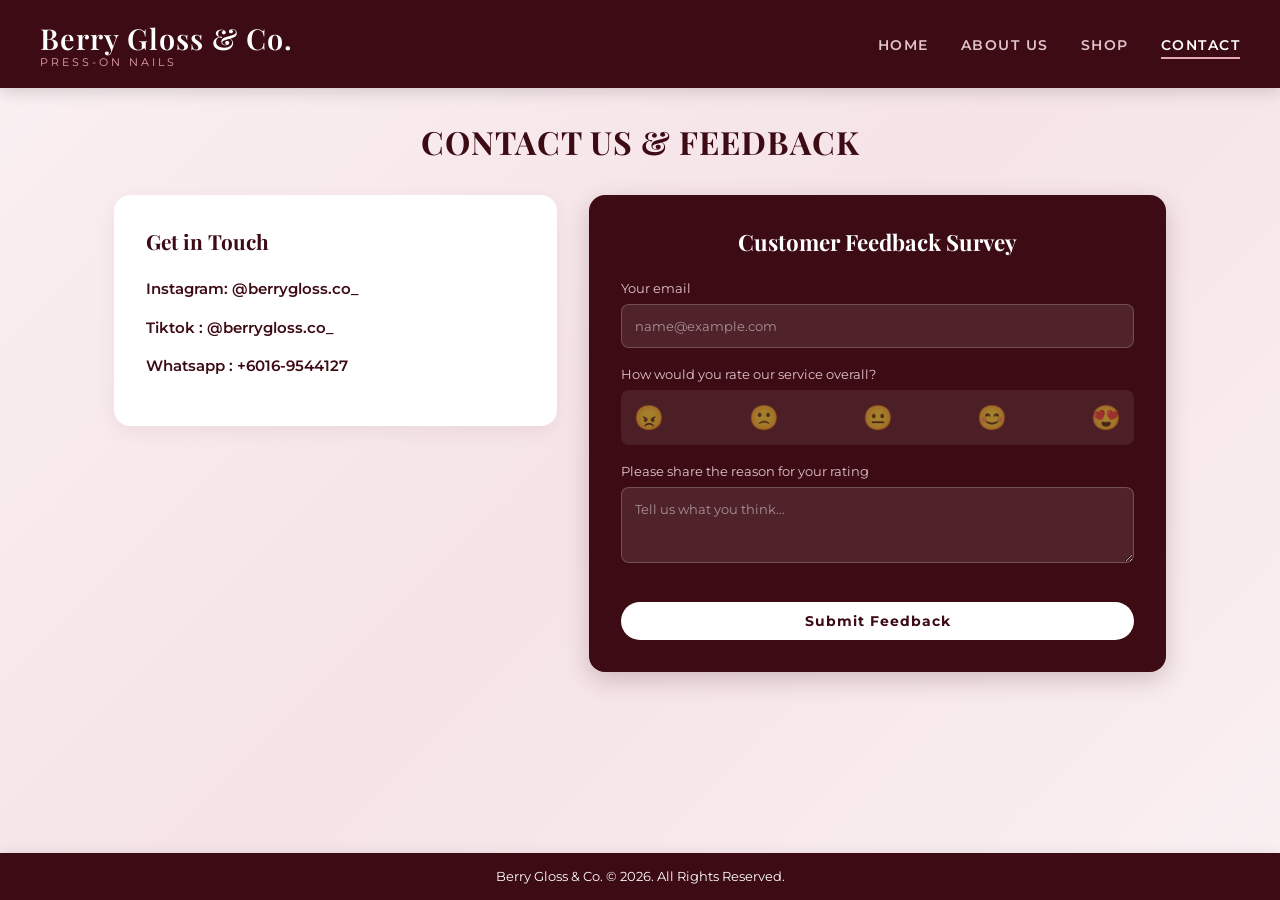
<file: contact.html>
<!DOCTYPE html>
<html lang="en">
<head>
    <meta charset="UTF-8">
    <meta name="viewport" content="width=device-width, initial-scale=1.0">
    <title>Contact Us | Berry Gloss & Co.</title>
    <link rel="stylesheet" href="style.css">
</head>
<body>

    <!-- Header & Navigation -->
    <header>
        <div class="nav-container">
            <a href="index.html" class="brand-logo">
                <h1>Berry Gloss & Co.</h1>
                <span>Press-On Nails</span>
            </a>
            <nav>
                <ul>
                    <li><a href="index.html">Home</a></li>
                    <li><a href="about.html">About Us</a></li>
                    <li><a href="shop.html">Shop</a></li>
                    <li><a href="contact.html" class="active">Contact</a></li>
                </ul>
            </nav>
        </div>
    </header>

    <!-- Main Content -->
    <main>
        <h2 class="section-title">Contact Us & Feedback</h2>
        
        <div class="contact-container">
            <!-- Social Info -->
            <div class="social-links">
                <h3 style="font-family: 'Playfair Display', serif; color: var(--primary-burgundy); margin-bottom: 1.5rem; font-size: 1.3rem;">Get in Touch</h3>
                <a href="#" class="social-item">Instagram: @berrygloss.co_</a>
                <a href="#" class="social-item"> Tiktok : @berrygloss.co_</a>
                <a href="#" class="social-item">Whatsapp : +6016-9544127</a>
            </div>

            <!-- Survey Form -->
            <div class="survey-card">
                <h3>Customer Feedback Survey</h3>
                <form>
                    <div class="form-group">
                        <label>Your email</label>
                        <input type="email" class="form-control" placeholder="name@example.com">
                    </div>
                    <div class="form-group">
                        <label>How would you rate our service overall?</label>
                        <div class="rating-options">
                            <button type="button" class="rating-btn">😠</button>
                            <button type="button" class="rating-btn">🙁</button>
                            <button type="button" class="rating-btn">😐</button>
                            <button type="button" class="rating-btn">😊</button>
                            <button type="button" class="rating-btn">😍</button>
                        </div>
                    </div>
                    <div class="form-group">
                        <label>Please share the reason for your rating</label>
                        <textarea class="form-control" rows="3" placeholder="Tell us what you think..."></textarea>
                    </div>
                    <button type="submit" class="btn btn-submit">Submit Feedback</button>
                </form>
            </div>
        </div>
    </main>

    <!-- Footer -->
    <header style="margin-top: auto; padding: 1rem 2rem; text-align: center; font-size: 0.8rem;">
        <p>Berry Gloss & Co. &copy; 2026. All Rights Reserved.</p>
    </header>

</body>
</html>
</file>
<file: style.css>
@import url('https://fonts.googleapis.com/css2?family=Montserrat:wght@300;400;500;600;700&family=Playfair+Display:ital,wght@0,500;0,600;0,700;1,400&display=swap');

:root {
  --primary-burgundy: #3D0B14;
  --secondary-burgundy: #5C1321;
  --accent-pink: #E8A5B2;
  --light-pink: #FDF4F5;
  --bg-gradient: linear-gradient(135deg, #FAF0F2 0%, #F5E3E7 50%, #FAF0F2 100%);
  --card-bg: #FFFFFF;
  --text-dark: #2A080E;
  --text-muted: #7A5B62;
  --gold-accent: #D4AF37;
}

* {
  box-sizing: border-box;
  margin: 0;
  padding: 0;
  font-family: 'Montserrat', sans-serif;
}

body {
  background: var(--bg-gradient);
  color: var(--text-dark);
  min-height: 100vh;
  display: flex;
  flex-direction: column;
}

/* Header & Navigation */
header {
  background-color: var(--primary-burgundy);
  color: white;
  padding: 1.2rem 2rem;
  position: sticky;
  top: 0;
  z-index: 100;
  box-shadow: 0 4px 15px rgba(0,0,0,0.15);
}

.nav-container {
  max-width: 1200px;
  margin: 0 auto;
  display: flex;
  justify-content: space-between;
  align-items: center;
}

.brand-logo {
  text-decoration: none;
  color: white;
}

.brand-logo h1 {
  font-family: 'Playfair Display', serif;
  font-size: 1.8rem;
  letter-spacing: 1px;
  font-weight: 600;
}

.brand-logo span {
  font-size: 0.7rem;
  letter-spacing: 3px;
  text-transform: uppercase;
  display: block;
  color: var(--accent-pink);
  margin-top: -2px;
}

nav ul {
  display: flex;
  list-style: none;
  gap: 2rem;
}

nav a {
  color: #E2C4CB;
  text-decoration: none;
  font-size: 0.85rem;
  font-weight: 600;
  letter-spacing: 1.5px;
  text-transform: uppercase;
  transition: color 0.3s;
}

nav a:hover, nav a.active {
  color: white;
  border-bottom: 2px solid var(--accent-pink);
  padding-bottom: 4px;
}

/* Main Container */
main {
  max-width: 1100px;
  margin: 2rem auto;
  padding: 0 1.5rem;
  flex: 1;
  width: 100%;
}

.section-title {
  font-family: 'Playfair Display', serif;
  text-align: center;
  font-size: 2rem;
  color: var(--primary-burgundy);
  margin-bottom: 2rem;
  letter-spacing: 1px;
  text-transform: uppercase;
}

/* Grid Components */
.features-grid {
  display: grid;
  grid-template-columns: repeat(auto-fit, minmax(200px, 1fr));
  gap: 1.5rem;
  margin-bottom: 3rem;
}

.feature-card {
  background: white;
  padding: 1.5rem;
  border-radius: 12px;
  text-align: center;
  box-shadow: 0 4px 12px rgba(61, 11, 20, 0.05);
  border: 1px solid rgba(232, 165, 178, 0.2);
}

.feature-icon {
  width: 40px;
  height: 40px;
  margin: 0 auto 0.8rem;
  font-size: 1.5rem;
}

.feature-card h3 {
  font-size: 0.95rem;
  color: var(--primary-burgundy);
  margin-bottom: 0.4rem;
}

.feature-card p {
  font-size: 0.8rem;
  color: var(--text-muted);
}

/* Hero Section */
.hero-banner {
  background: white;
  border-radius: 16px;
  padding: 2.5rem;
  display: flex;
  align-items: center;
  gap: 2rem;
  margin-bottom: 3rem;
  box-shadow: 0 6px 20px rgba(61, 11, 20, 0.06);
  border: 1px solid rgba(232, 165, 178, 0.3);
}

.hero-img {
  width: 50%;
  height: 260px;
  border-radius: 12px;
  object-fit: cover;
  background: #F8D7DA;
}

.hero-content {
  width: 50%;
  text-align: center;
}

.hero-content h2 {
  font-family: 'Playfair Display', serif;
  font-size: 1.8rem;
  color: var(--primary-burgundy);
  margin-bottom: 0.8rem;
}

.hero-content .price {
  font-size: 1.2rem;
  font-weight: 700;
  color: var(--secondary-burgundy);
  margin-bottom: 1.2rem;
}

.btn {
  display: inline-block;
  background: var(--primary-burgundy);
  color: white;
  padding: 0.7rem 1.8rem;
  border-radius: 25px;
  text-decoration: none;
  font-size: 0.85rem;
  font-weight: 600;
  letter-spacing: 1px;
  border: none;
  cursor: pointer;
  transition: background 0.3s;
}

.btn:hover {
  background: var(--secondary-burgundy);
}

/* Products Grid */
.products-grid {
  display: grid;
  grid-template-columns: repeat(auto-fit, minmax(220px, 1fr));
  gap: 1.5rem;
  margin-bottom: 3rem;
}

.product-card {
  background: white;
  border-radius: 14px;
  padding: 1.2rem;
  text-align: center;
  box-shadow: 0 4px 12px rgba(61, 11, 20, 0.05);
  border: 1px solid rgba(232, 165, 178, 0.2);
}

.product-img {
  width: 100%;
  height: 180px;
  border-radius: 10px;
  object-fit: cover;
  margin-bottom: 1rem;
  background: #F8D7DA;
}

.product-card h3 {
  font-size: 1rem;
  color: var(--primary-burgundy);
  margin-bottom: 0.3rem;
}

.product-card .price {
  font-size: 0.9rem;
  font-weight: 700;
  color: var(--secondary-burgundy);
  margin-bottom: 0.8rem;
}

.product-card .btn {
  width: 100%;
  padding: 0.6rem;
  font-size: 0.8rem;
}

/* About Section */
.about-container {
  background: white;
  border-radius: 16px;
  padding: 2.5rem;
  box-shadow: 0 6px 20px rgba(61, 11, 20, 0.06);
}

.about-hero {
  display: flex;
  gap: 2rem;
  align-items: center;
  margin-bottom: 2.5rem;
}

.about-hero img {
  width: 45%;
  height: 250px;
  border-radius: 12px;
  object-fit: cover;
}

.about-text h3 {
  font-family: 'Playfair Display', serif;
  font-size: 1.5rem;
  color: var(--primary-burgundy);
  margin-bottom: 1rem;
}

.about-text p {
  font-size: 0.9rem;
  line-height: 1.6;
  color: var(--text-muted);
}

.mv-grid {
  display: grid;
  grid-template-columns: 1fr 1fr;
  gap: 1.5rem;
  margin-top: 2rem;
}

.mv-card {
  background: var(--light-pink);
  padding: 1.5rem;
  border-radius: 12px;
  border-left: 4px solid var(--primary-burgundy);
}

.mv-card h4 {
  color: var(--primary-burgundy);
  margin-bottom: 0.5rem;
  display: flex;
  align-items: center;
  gap: 0.5rem;
}

/* Contact & Survey Section */
.contact-container {
  display: grid;
  grid-template-columns: 1fr 1.3fr;
  gap: 2rem;
  align-items: start;
}

.social-links {
  background: white;
  padding: 2rem;
  border-radius: 16px;
  box-shadow: 0 6px 20px rgba(61, 11, 20, 0.06);
}

.social-item {
  display: flex;
  align-items: center;
  gap: 1rem;
  margin-bottom: 1.2rem;
  color: var(--primary-burgundy);
  font-weight: 600;
  text-decoration: none;
  font-size: 0.95rem;
}

.survey-card {
  background: var(--primary-burgundy);
  color: white;
  padding: 2rem;
  border-radius: 16px;
  box-shadow: 0 8px 25px rgba(61, 11, 20, 0.2);
}

.survey-card h3 {
  font-family: 'Playfair Display', serif;
  font-size: 1.4rem;
  margin-bottom: 1.5rem;
  text-align: center;
}

.form-group {
  margin-bottom: 1.2rem;
}

.form-group label {
  display: block;
  font-size: 0.8rem;
  margin-bottom: 0.5rem;
  color: #E2C4CB;
}

.form-control {
  width: 100%;
  padding: 0.8rem;
  border-radius: 8px;
  border: 1px solid rgba(255,255,255,0.2);
  background: rgba(255,255,255,0.1);
  color: white;
  outline: none;
}

.form-control::placeholder {
  color: rgba(255,255,255,0.5);
}

.rating-options {
  display: flex;
  justify-content: space-between;
  background: rgba(255,255,255,0.08);
  padding: 0.8rem;
  border-radius: 8px;
}

.rating-btn {
  background: none;
  border: none;
  font-size: 1.5rem;
  cursor: pointer;
  opacity: 0.5;
  transition: opacity 0.2s, transform 0.2s;
}

.rating-btn:hover, .rating-btn.active {
  opacity: 1;
  transform: scale(1.2);
}

.btn-submit {
  width: 100%;
  background: white;
  color: var(--primary-burgundy);
  font-weight: 700;
  margin-top: 1rem;
}

.btn-submit:hover {
  background: var(--light-pink);
}
</file>
